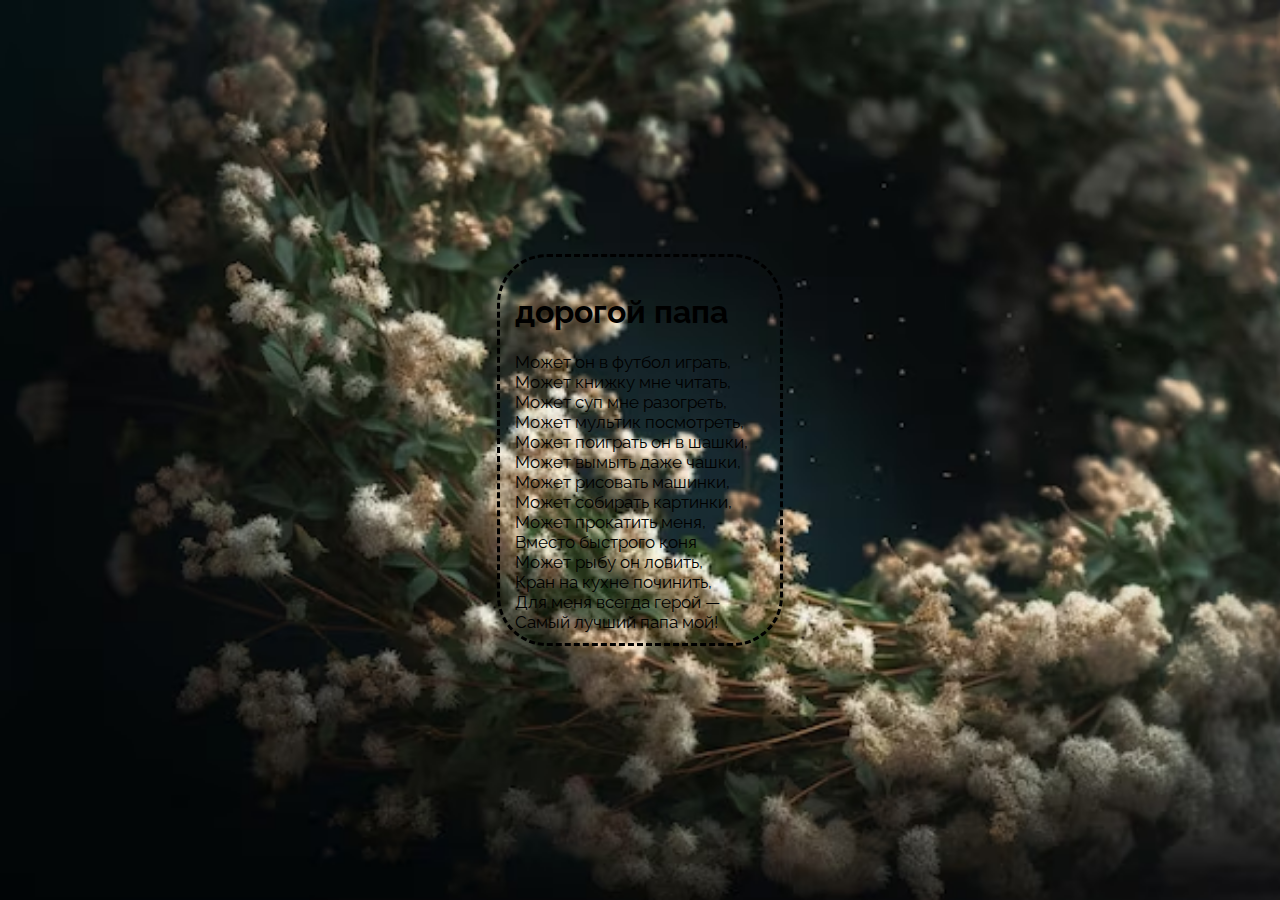
<file: index.html>
<!DOCTYPE html>
<html lang="ru">
<head>
    <meta charset="UTF-8">
    <meta name="viewport" content="1200">
    <title>for-father</title>
    <link rel="stylesheet" href="style.css">
    <link rel="preconnect" href="https://fonts.googleapis.com">
<link rel="preconnect" href="https://fonts.gstatic.com" crossorigin>
<link href="https://fonts.googleapis.com/css2?family=Montserrat:wght@300&family=Raleway&display=swap" 
rel="stylesheet">
</head>
<body>
    <div class="wrapper">
        <div class="content">
        <h1 class="title">дорогой папа</h1>
        <div class="poem">
            <p>
 Может он в футбол играть,<br>
Может книжку мне читать,<br>
Может суп мне разогреть,<br>
Может мультик посмотреть,<br>
Может поиграть он в шашки,<br>
Может вымыть даже чашки,<br>
Может рисовать машинки,<br>
Может собирать картинки,<br>
Может прокатить меня,<br>
Вместо быстрого коня <br>
Может рыбу он ловить,<br>
Кран на кухне починить,<br>
Для меня всегда герой —<br>
Самый лучший папа мой! <br>
</p>
        </div>
        </div>
    </div>
    
</body>
</html>
</file>
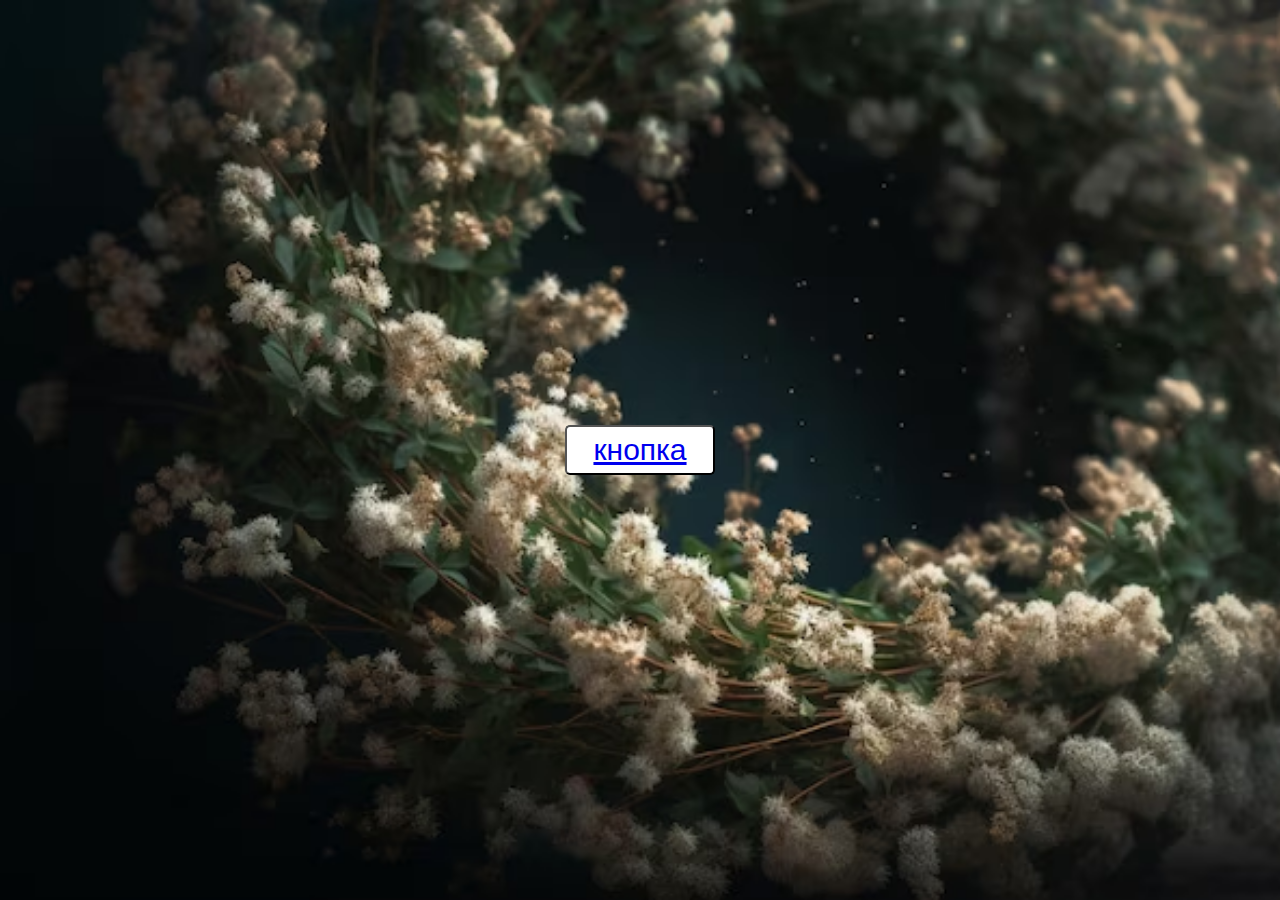
<file: bord.html>
<!DOCTYPE html>
<html lang="ru">
<head>
    <meta charset="UTF-8">
    <meta name="viewport" content="1200">
    <title>Document</title>
    <link rel="stylesheet" href="style.css">
    <link rel="stylesheet" href="index.html">
    <link rel="preconnect" href="https://fonts.googleapis.com">
    <link rel="preconnect" href="https://fonts.gstatic.com" crossorigin>
    <link href="https://fonts.googleapis.com/css2?family=Montserrat:wght@300&family=Raleway&display=swap" 
    rel="stylesheet">
</head>
<body>
    <div class="submit">
    <button><a href="index.html">кнопка</a></button>
</div>
</body>
</html>
</file>
<file: style.css>
html,
body{
    height: 100%;
}
body{
    margin: 0;
    background: url(./a-dark-background-with-a-wreath-of-flowers-and-a-black-background_902639-3665.avif) no-repeat center/cover;
}
.wrapper{
  overflow: hidden;
  font-family: 'Raleway', sans-serif;
 justify-content: center;
 align-items: center;
 min-height: 100%;
 display: flex;
 animation: gradient forwards;
}
.content{
    border: dashed ;
    height: 356px;
    width: 250px;
   padding: 15px;
   border-radius: 50px 50px 50px 50px;
    animation: style 3s forwards;
}
.poem{
    font-size: 17px;
}
@keyframes gradient {
    0%{
         background: rgba(230, 233, 230, 0.452);
    }
    50%{
        background: rgba(199, 191, 191, 0.356);
    }
    100%{
        background: rgba(253, 255, 253, 0.247);
    }
        
    }
@keyframes style{
    0%{
        transform: translateX(-100vw);
    }
    50%{
        transform: scale(0.5) rotate(170eg);
    }
    100%{
        transform: translateX(0);
    }
}
.submit{ 
    overflow: hidden;
    font-family: 'Raleway', sans-serif;
   justify-content: center;
   align-items: center;
   min-height: 100%;
   display: flex;
   animation: gradient forwards;
  

}
button{
    height: 50px;
    width: 150px;
    font-size: 30px;
    border-radius: 5px;
    background: white;
}
</file>
